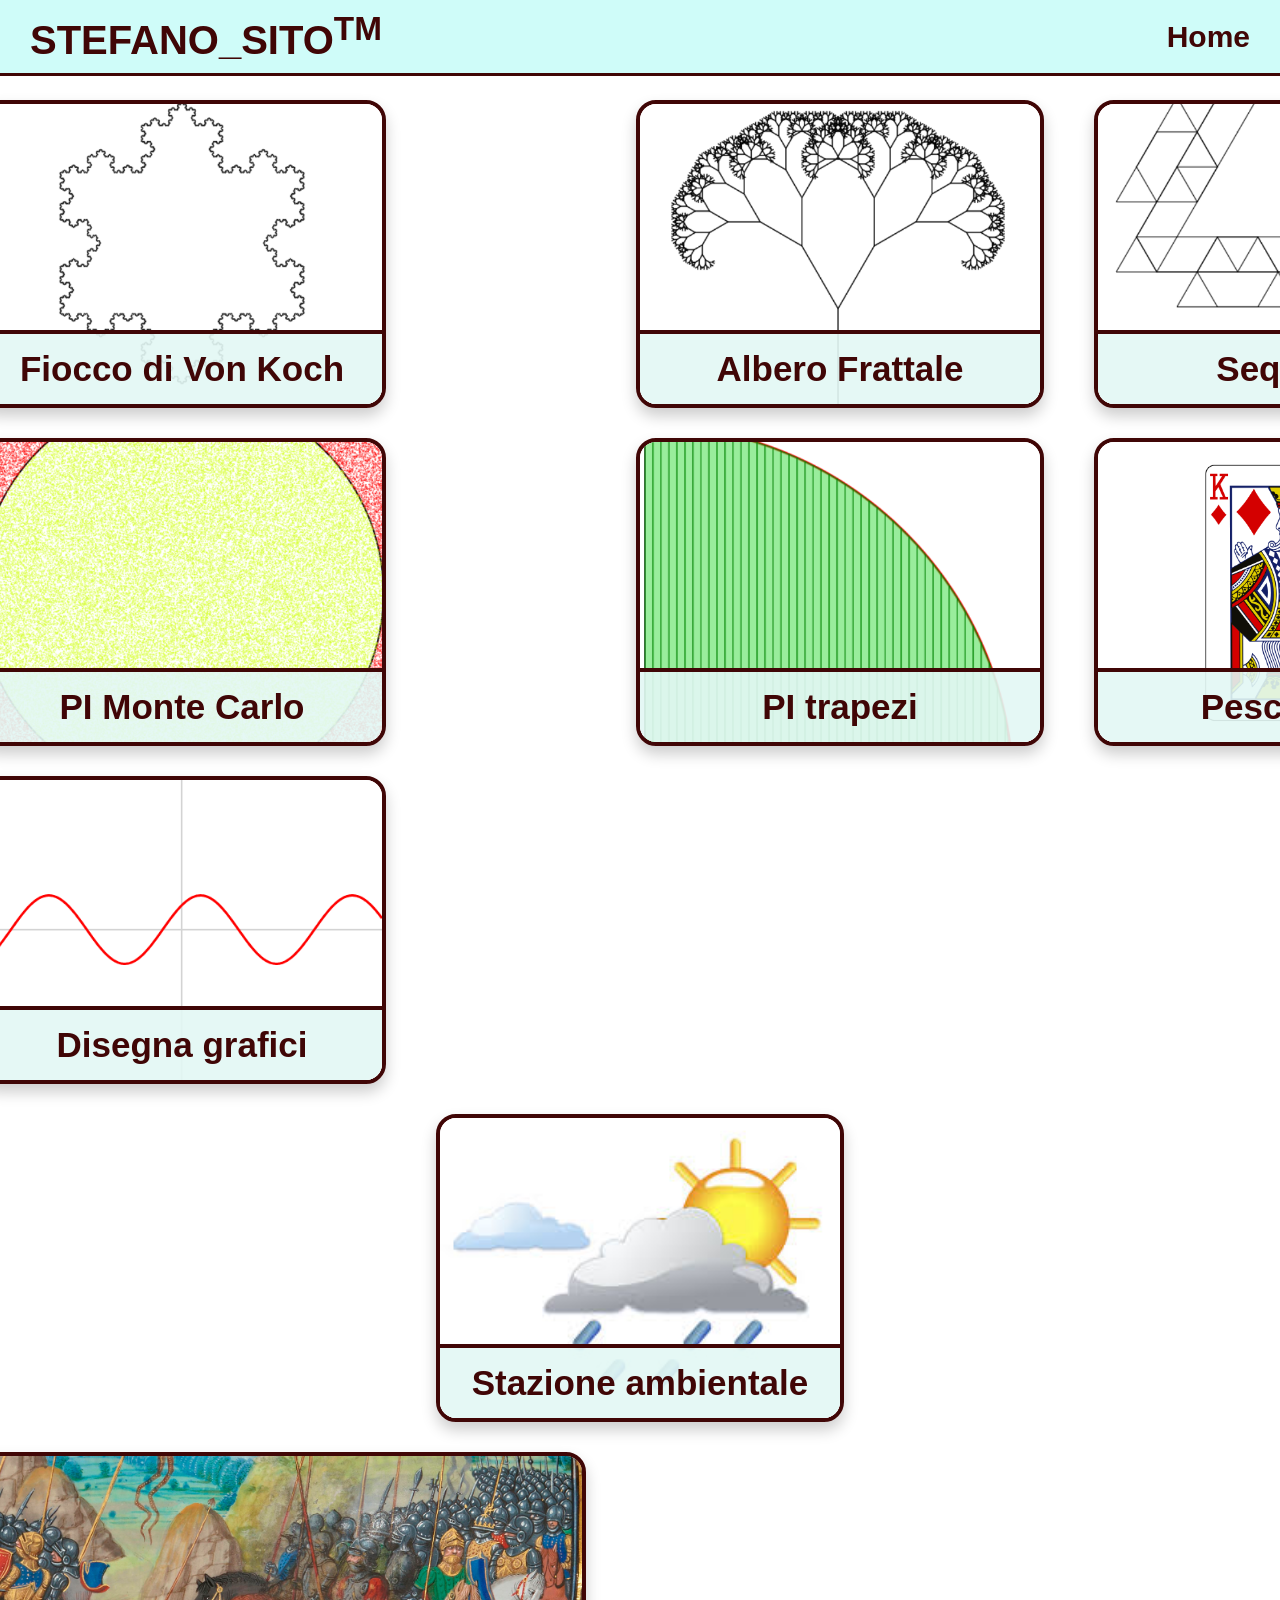
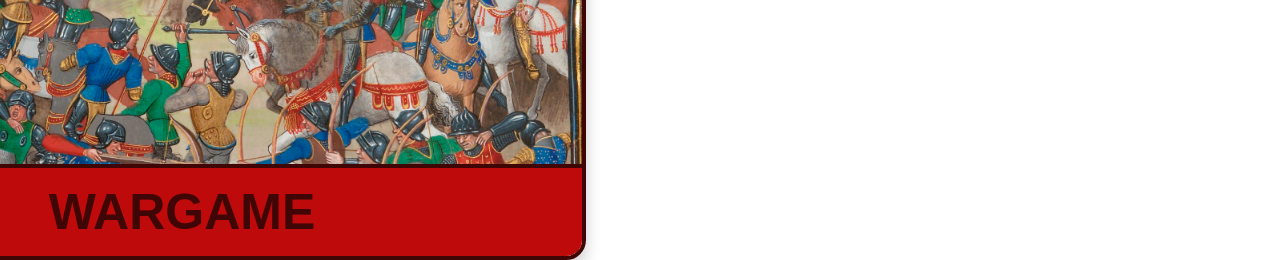
<file: index.html>
<!DOCTYPE html>
<html lang="it">
    <head>
        <meta charset="UTF-8">
        <meta name="viewpport" content="width=device-width, initial-scale=1.0">
        <link rel="stylesheet" href="CSS.css">
        <title>Document</title>
    </head>
    <body>
        <div class="barraSuperiore">
            <p class="titolo">STEFANO_SITO<sup>TM</sup></p>
            <a href="index.html" class="linkPagina">Home</a>
        </div>

        <div id="contenitore">
            <a href="EsVonKochClassi.html" class="pulsanteProgetto">
                <img src="FioccoVonKoch.png" alt="placeholder" class="immaginePulsanteProgetto">
                <div class="testoPulsanteProgetto">Fiocco di Von Koch</div>
            </a>

            <a href="EsAlberoFrattale.html" class="pulsanteProgetto">
                <img src="AlberoFrattale.png" alt="placeholder" class="immaginePulsanteProgetto">
                <div class="testoPulsanteProgetto">Albero Frattale</div>
            </a>

            <a href="HTMLSequenza.html" class="pulsanteProgetto">
                <img src="SuccessioniAutosomiglianti.png" alt="Albero Frattale" class="immaginePulsanteProgetto">
                <div class="testoPulsanteProgetto">Sequenza</div>
            </a>

            <a href="PiGrecoMonteCarloHTML.html" class="pulsanteProgetto">
                <img src="PIMonteCarlo.png" alt="placeholder" class="immaginePulsanteProgetto">
                <div class="testoPulsanteProgetto">PI Monte Carlo</div>
            </a>

            <a href="PIGrecoTrapeziHTML.html" class="pulsanteProgetto">
                <img src="PIMetodoTrapezi.png" alt="placeholder" class="immaginePulsanteProgetto">
                <div class="testoPulsanteProgetto">PI trapezi</div>
            </a>

            <a href="htmlCarte.html" class="pulsanteProgetto">
                <img src="PescaCarte.png" alt="placeholder" class="immaginePulsanteProgetto">
                <div class="testoPulsanteProgetto">Pesca carte</div>
            </a>

            <a href="disegnaGraficiHTML.html" class="pulsanteProgetto">
                <img src="DisegnaGrafici.png" alt="placeholder" class="immaginePulsanteProgetto">
                <div class="testoPulsanteProgetto">Disegna grafici</div>
            </a>

            <a href="indexStazione.html" class="pulsanteProgetto">
                <img src="stazioneAmbienatale.jpg" alt="placeholder" class="immaginePulsanteProgetto">
                <div class="testoPulsanteProgetto">Stazione ambientale</div>
            </a>

            <a href="indexWargame.html" class="pulsanteWargame">
                <img src="Wargame.jpg" alt="placeholder" class="immaginePulsanteProgetto">
                <div class="testoPulsanteWargame">WARGAME</div>
            </a>

        </div>

    </body>
</html>
</file>
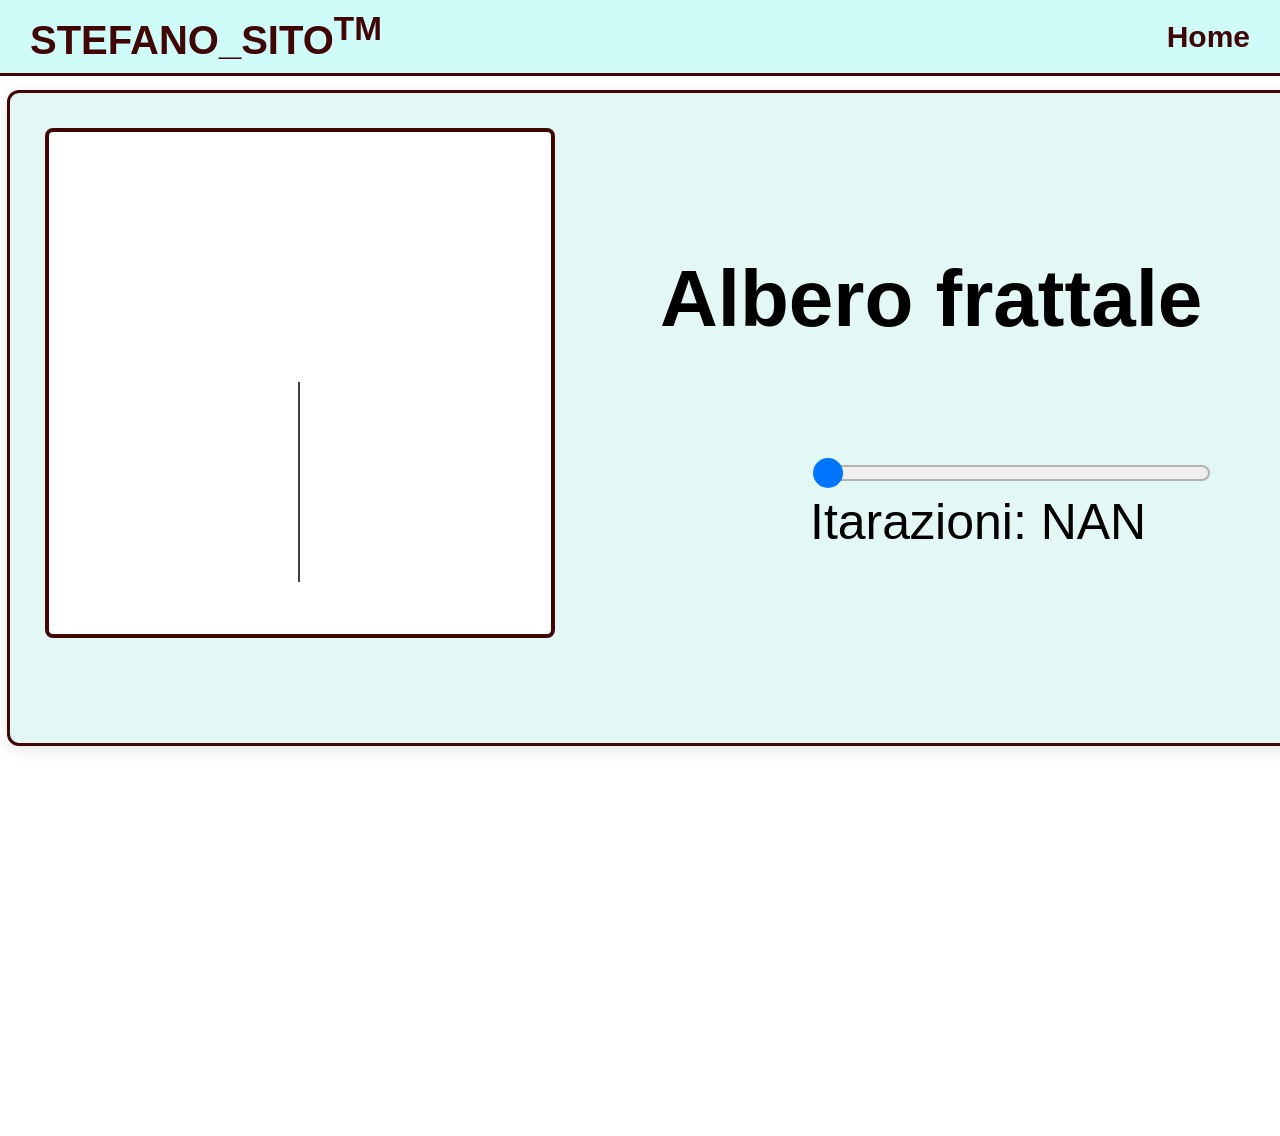
<file: EsAlberoFrattale.html>
<!DOCTYPE html>
<html lang="it">
    <head>
        <meta charset="UTF-8">
        <meta name="viewpport" content="width=device-width, initial-scale=1.0">
        <link rel="stylesheet" href="CSS.css">
        <title>Document</title>
    </head>
    <body>
        <div class="barraSuperiore">
            <p class="titolo">STEFANO_SITO<sup>TM</sup></p>
            <a href="index.html" class="linkPagina">Home</a>
        </div>

        <div class="rettangoloGrande">
            <div class="rettangoloPiccolo">
                <canvas id="Canvas" width="1000" height="1000"></canvas>
            </div>

            <div class="nomeCoso" id="nomeCoso">Albero frattale</div>

            <div class="scrittaStatistiche" id="scrittaStatistiche"></div>

            <input type="range" class="slider" id="slider" min="0" max="10" value="0">
            <div class="scrittaSlider" id="scrittaSlider">Itarazioni: NAN</div>
        </div>
        
        <script src="EsAlberoFrattaleDisegnare.js"></script>
    </body>
</html>
</file>
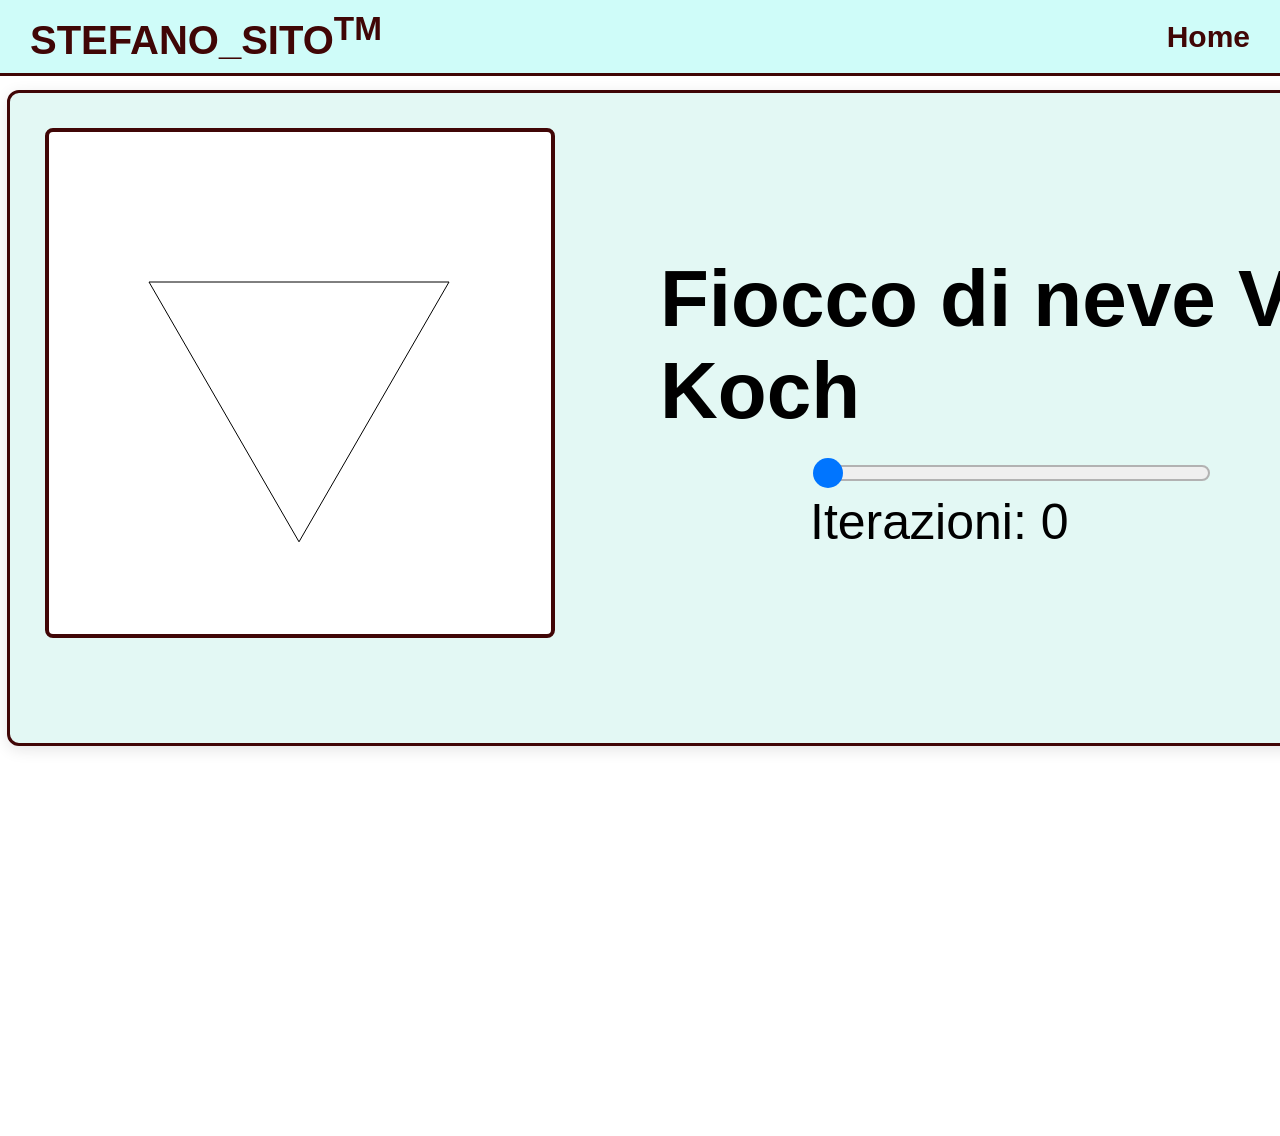
<file: EsVonKochClassi.html>
<!DOCTYPE html>
<html lang="it">
    <head>
        <meta charset="UTF-8">
        <meta name="viewpport" content="width=device-width, initial-scale=1.0">
        <link rel="stylesheet" href="CSS.css">
        <title>Document</title>
    </head>
    <body>
        <div class="barraSuperiore">
            <p class="titolo">STEFANO_SITO<sup>TM</sup></p>
            <a href="index.html" class="linkPagina">Home</a>
        </div>

        <div class="rettangoloGrande">
            <div class="rettangoloPiccolo">
                <canvas id="Canvas" width="1000" height="1000"></canvas>
            </div>

            <div class="nomeCoso" id="nomeCoso">Fiocco di neve Von Koch</div>

            <div class="scrittaStatistiche" id="scrittaStatistiche"></div>

            <input type="range" class="slider" id="slider" min="0" max="9" value="0">
            <div class="scrittaSlider" id="scrittaSlider">Iterazioni: 0</div>
        </div>
        
        <script src="turtleClass.js"></script> <script src="EsVanKochDisegnareConClassi.js"></script>
    </body>
</html>
</file>
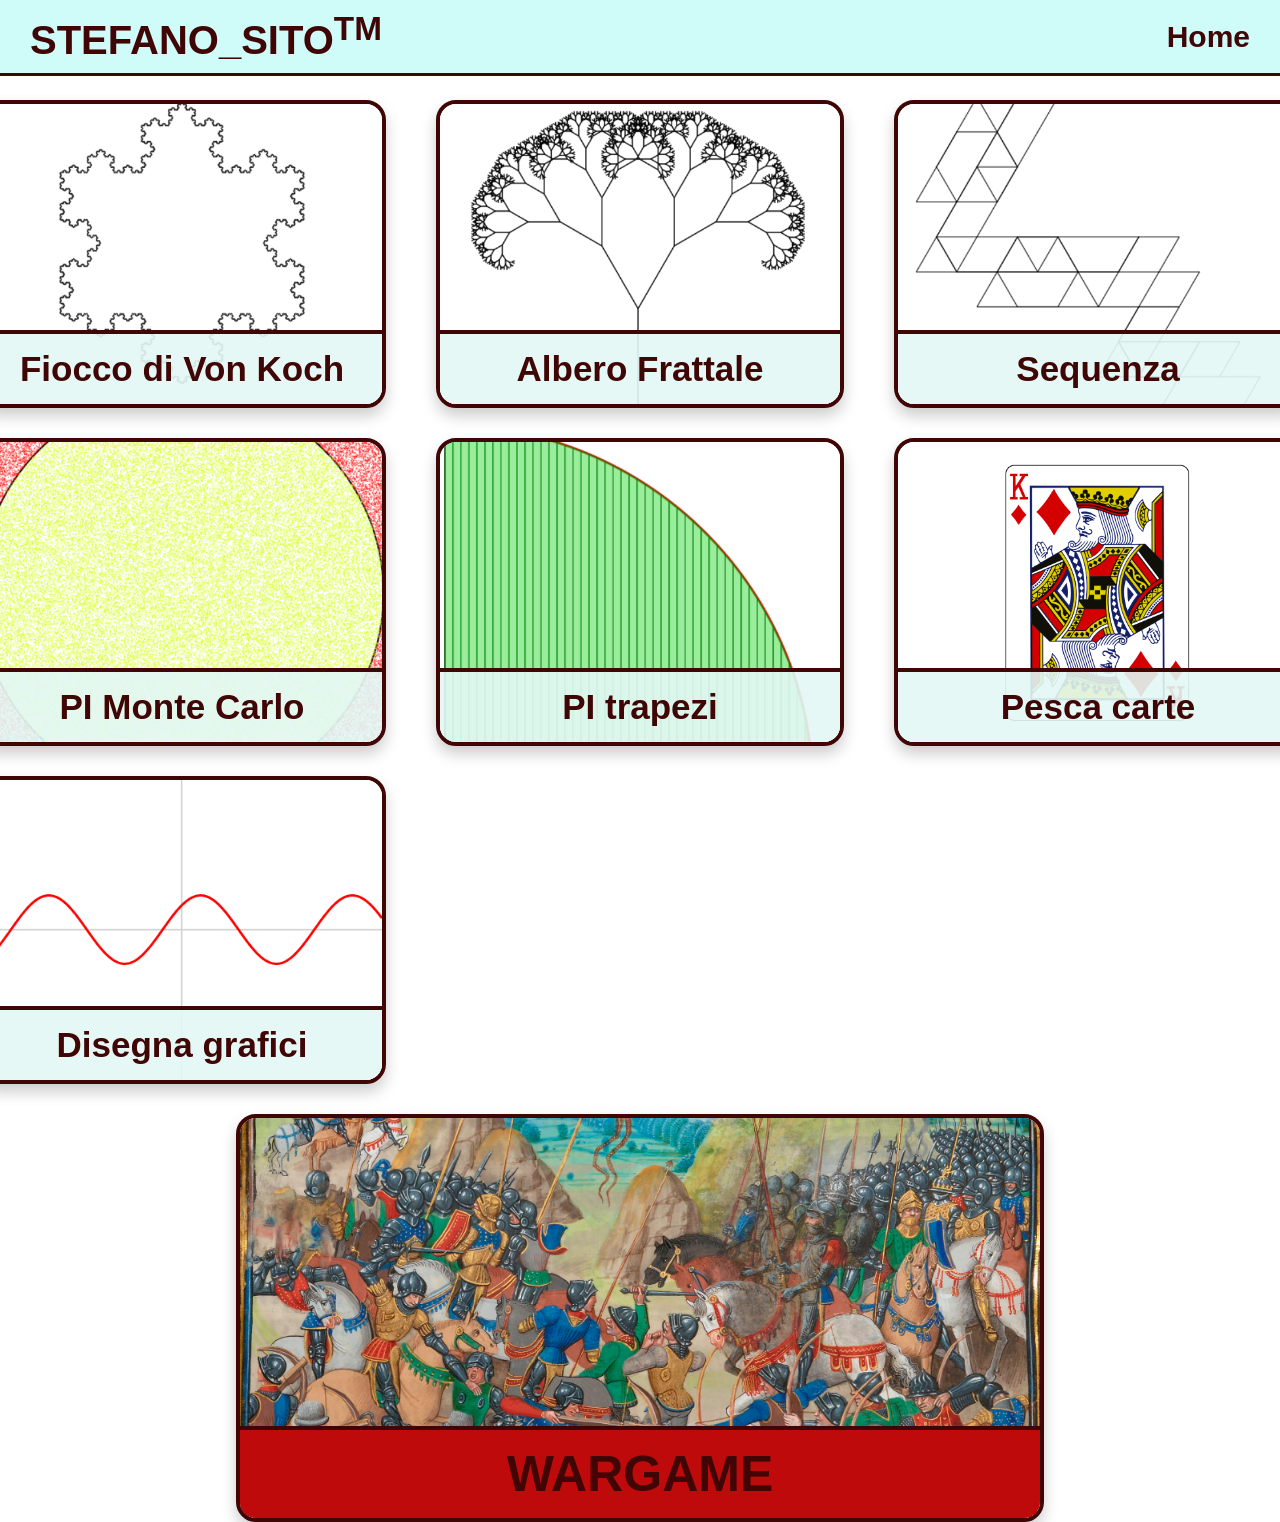
<file: Home.html>
<!DOCTYPE html>
<html lang="it">
    <head>
        <meta charset="UTF-8">
        <meta name="viewpport" content="width=device-width, initial-scale=1.0">
        <link rel="stylesheet" href="CSS.css">
        <title>Document</title>
    </head>
    <body>
        <div class="barraSuperiore">
            <p class="titolo">STEFANO_SITO<sup>TM</sup></p>
            <a href="Home.html" class="linkPagina">Home</a>
        </div>

        <div id="contenitore">
            <a href="EsVonKochClassi.html" class="pulsanteProgetto">
                <img src="FioccoVonKoch.png" alt="placeholder" class="immaginePulsanteProgetto">
                <div class="testoPulsanteProgetto">Fiocco di Von Koch</div>
            </a>

            <a href="EsAlberoFrattale.html" class="pulsanteProgetto">
                <img src="AlberoFrattale.png" alt="placeholder" class="immaginePulsanteProgetto">
                <div class="testoPulsanteProgetto">Albero Frattale</div>
            </a>

            <a href="HTMLSequenza.html" class="pulsanteProgetto">
                <img src="SuccessioniAutosomiglianti.png" alt="Albero Frattale" class="immaginePulsanteProgetto">
                <div class="testoPulsanteProgetto">Sequenza</div>
            </a>

            <a href="PiGrecoMonteCarloHTML.html" class="pulsanteProgetto">
                <img src="PIMonteCarlo.png" alt="placeholder" class="immaginePulsanteProgetto">
                <div class="testoPulsanteProgetto">PI Monte Carlo</div>
            </a>

            <a href="PIGrecoTrapeziHTML.html" class="pulsanteProgetto">
                <img src="PIMetodoTrapezi.png" alt="placeholder" class="immaginePulsanteProgetto">
                <div class="testoPulsanteProgetto">PI trapezi</div>
            </a>

            <a href="htmlCarte.html" class="pulsanteProgetto">
                <img src="PescaCarte.png" alt="placeholder" class="immaginePulsanteProgetto">
                <div class="testoPulsanteProgetto">Pesca carte</div>
            </a>

            <a href="disegnaGraficiHTML.html" class="pulsanteProgetto">
                <img src="DisegnaGrafici.png" alt="placeholder" class="immaginePulsanteProgetto">
                <div class="testoPulsanteProgetto">Disegna grafici</div>
            </a>

            <a href="indexWargame.html" class="pulsanteWargame">
                <img src="Wargame.jpg" alt="placeholder" class="immaginePulsanteProgetto">
                <div class="testoPulsanteWargame">WARGAME</div>
            </a>

        </div>

    </body>
</html>
</file>
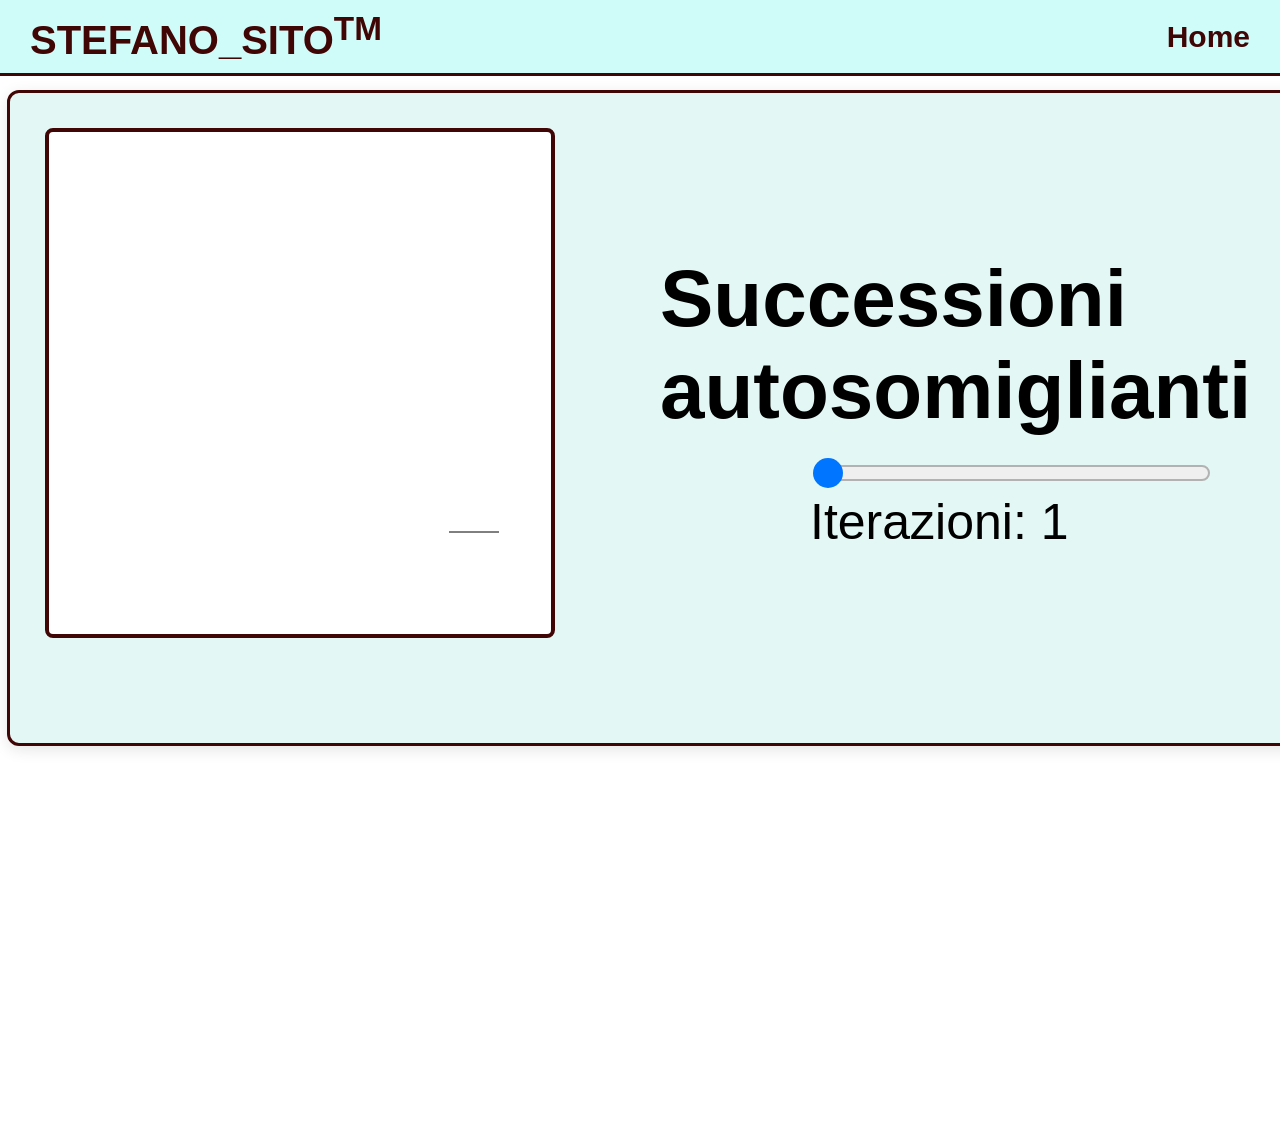
<file: HTMLSequenza.html>
<!DOCTYPE html>
<html lang="it">
    <head>
        <meta charset="UTF-8">
        <meta name="viewpport" content="width=device-width, initial-scale=1.0">
        <link rel="stylesheet" href="CSS.css">
        <title>Document</title>
    </head>
    <body>
        <div class="barraSuperiore">
            <p class="titolo">STEFANO_SITO<sup>TM</sup></p>
            <a href="index.html" class="linkPagina">Home</a>
        </div>

        <div class="rettangoloGrande">
            <div class="rettangoloPiccolo">
                <canvas id="Canvas" width="1000" height="1000"></canvas>
            </div>

            <div class="nomeCoso" id="nomeCoso">Successioni autosomiglianti</div>

            <div class="scrittaStatistiche" id="scrittaStatistiche"></div>

            <input type="range" class="slider" id="slider" min="1" max="9" value="0">
            <div class="scrittaSlider" id="scrittaSlider">Iterazioni: 1</div>
        </div>
        
        <script src="turtleClass.js"></script> <script src="CalcolaSequenza.js"></script>
    </body>
</html>
</file>
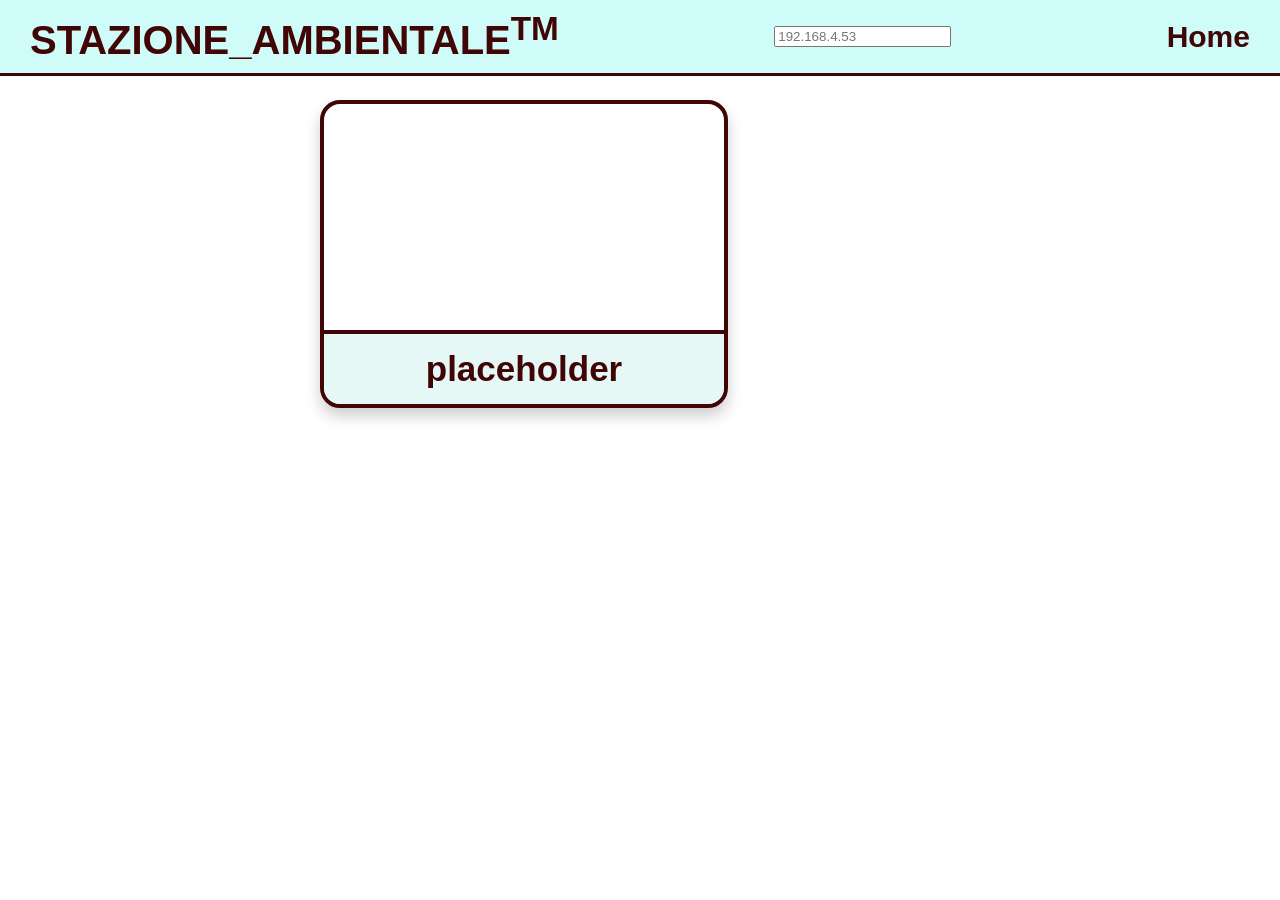
<file: indexStazione.html>
<!DOCTYPE html>
<html lang="it">
    <head>
        <meta charset="UTF-8">
        <meta name="viewpport" content="width=device-width, initial-scale=1.0">
        <link rel="stylesheet" href="styleStazione.css">
        <title>Document</title>
    </head>
    <body>
        <div class="barraSuperiore">
            <p class="titolo">STAZIONE_AMBIENTALE<sup>TM</sup></p>
            <input type="text" id="inputIndirizzo" placeholder="192.168.4.53" class="inputIndirizzo">
            <a href="index.html" class="linkPagina">Home</a>
        </div>

        <div id="contenitore">
            <a href="schermataPosizione.html" class="pulsantePosizione">
                <div class="testoPulsantePosizione">placeholder</div>
            </a> 
        </div>

        <script src="aggiornaJson.js"></script>
        <script src="GruppoDati.js"></script>
    </body>

</html>
</file>
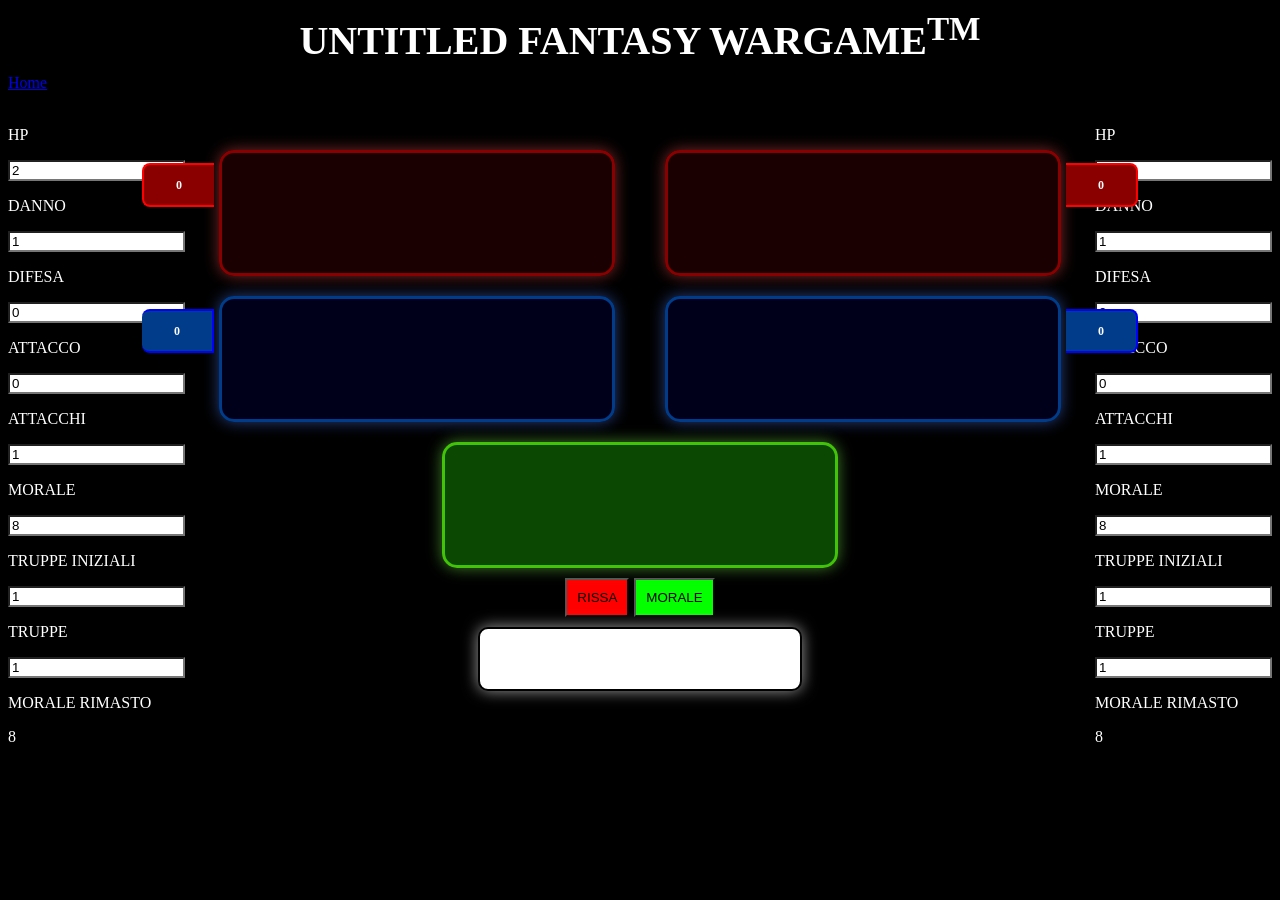
<file: indexWargame.html>
<!DOCTYPE html>
<html lang="it">
<head>
    <meta charset="UTF-8">
    <meta name="viewport" content="width=device-width, initial-scale=1.0">
    <link rel="stylesheet" href="style.css">
    <title>Document</title>
</head>
<body>
    <h1 class="titolo">UNTITLED FANTASY WARGAME<sup>TM</sup></h1>
    <a href="index.html">Home</a>

    <div class="contenitoreStatistiche">
        <div class="colonnaStatisticaSinistra">
            //TRUPPA1
            <p class="paragrafo">HP</p>
            <input class="inputStat" id="inputHP1" type="number" placeholder="inserire valori">
            <p class="paragrafo">DANNO</p>
            <input class="inputStat" id="inputDANNO1" type="number" placeholder="inserire valori">
            <p class="paragrafo">DIFESA</p>
            <input class="inputStat" id="inputDIFESA1" type="number" placeholder="inserire valori">
            <p class="paragrafo">ATTACCO</p>
            <input class="inputStat" id="inputATTACCO1" type="number" placeholder="inserire valori">
            <p class="paragrafo">ATTACCHI</p>
            <input class="inputStat" id="inputATTACCHI1" type="number" placeholder="inserire valori">
            <p class="paragrafo">MORALE</p>
            <input class="inputStat" id="inputMORALE1" type="number" placeholder="inserire valori">
            <p class="paragrafo">TRUPPE INIZIALI</p>
            <input class="inputStat" id="inputTruppeIniziali1" type="number" placeholder="inserire valori">

            <p class="paragrafo">TRUPPE</p>
            <input class="inputStat" id="inputTRUPPE1" type="number" placeholder="inserire valori">
            <p class="paragrafo">MORALE RIMASTO</p>
            <p class="paragrafo" id="moraleRimasto1"></p>
        </div>

        <div class="colonnaStatisticaDestra">
            //TRUPPA2
            <p class="paragrafo">HP</p>
            <input class="inputStat" id="inputHP2" type="number" placeholder="inserire valori">
            <p class="paragrafo">DANNO</p>
            <input class="inputStat" id="inputDANNO2" type="number" placeholder="inserire valori">
            <p class="paragrafo">DIFESA</p>
            <input class="inputStat" id="inputDIFESA2" type="number" placeholder="inserire valori">
            <p class="paragrafo">ATTACCO</p>
            <input class="inputStat" id="inputATTACCO2" type="number" placeholder="inserire valori">
            <p class="paragrafo">ATTACCHI</p>
            <input class="inputStat" id="inputATTACCHI2" type="number" placeholder="inserire valori">
            <p class="paragrafo">MORALE</p>
            <input class="inputStat" id="inputMORALE2" type="number" placeholder="inserire valori">
            <p class="paragrafo">TRUPPE INIZIALI</p>
            <input class="inputStat" id="inputTruppeIniziali2" type="number" placeholder="inserire valori">
            
            <p class="paragrafo">TRUPPE</p>
            <input class="inputStat" id="inputTRUPPE2" type="number" placeholder="inserire valori">
            <p class="paragrafo">MORALE RIMASTO</p>
            <p class="paragrafo" id="moraleRimasto2"></p>
        </div>
    </div>


    //DADI
    <div id="gruppoCombattimenti">
        <div class="zonaLancio">
            <div id="contenitoreDadiAttacco1" class="contenitoreDadiAttacco">
                <p class="etichetta-testoS" id="modificatoreAttacco1">0</p>
            </div>
            <div id="contenitoreDadiDifesa1" class="contenitoreDadiDifesa">
                <p class="etichetta-testoS" id="modificatoreDifesa1">0</p>
            </div>
        </div>

        <div class="zonaLancio">
            <div id="contenitoreDadiAttacco2" class="contenitoreDadiAttacco">
                <p class="etichetta-testoD" id="modificatoreAttacco2">0</p>
            </div>
            <div id="contenitoreDadiDifesa2" class="contenitoreDadiDifesa">
                <p class="etichetta-testoD" id="modificatoreDifesa2">0</p>
            </div>
        </div>

        <div class="zonaMorale">
            <div id="contenitoreDadiMorale" class="contenitoreDadiMorale">
                <p class="etichetta-testoS" id="modificatoreMorale1">0</p>
                <p class="etichetta-testoD" id="modificatoreMorale2">0</p>
            </div>
        </div>

        <div class="zonaComandi">
            <button class="buttonRissa" id="buttonRissa">RISSA</button>
            <button class="buttonMorale" id="buttonMorale">MORALE</button>
        </div>

        <div id="boxRisultato" class="boxRisultato"></div>

    </div>

    <script src="codice.js"></script>
    
</body>
</html>
</file>
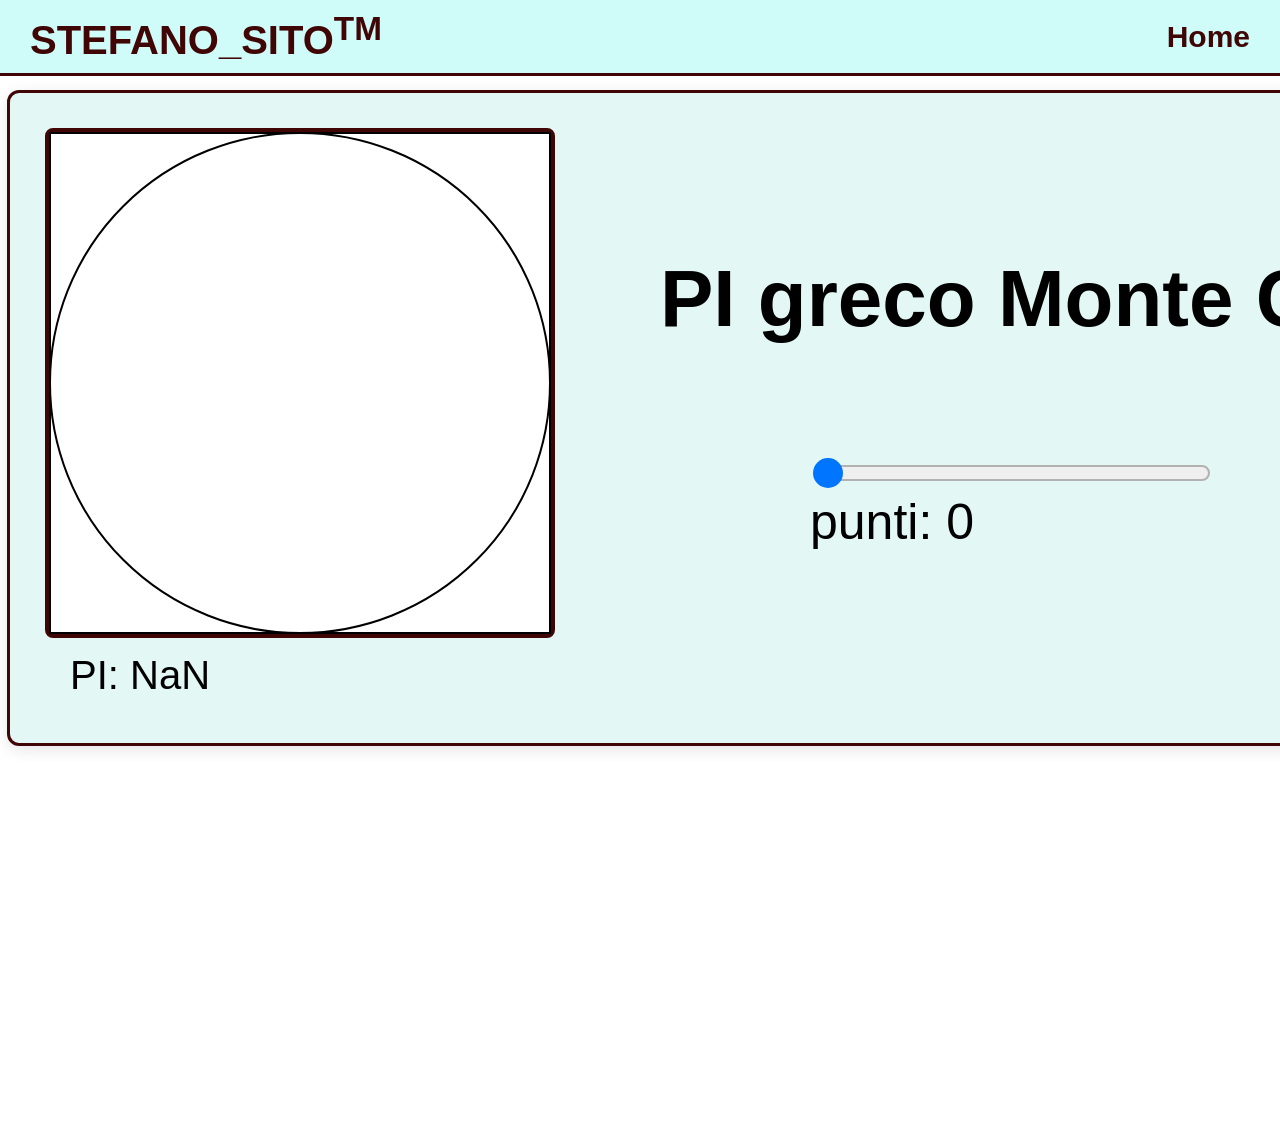
<file: PiGrecoMonteCarloHTML.html>
<!DOCTYPE html>
<html lang="it">
    <head>
        <meta charset="UTF-8">
        <meta name="viewpport" content="width=device-width, initial-scale=1.0">
        <link rel="stylesheet" href="CSS.css">
        <title>Document</title>
    </head>
    <body>
        <div class="barraSuperiore">
            <p class="titolo">STEFANO_SITO<sup>TM</sup></p>
            <a href="index.html" class="linkPagina">Home</a>
        </div>

        <div class="rettangoloGrande">
            <div class="rettangoloPiccolo">
                <canvas id="Canvas" width="1000" height="1000"></canvas>
            </div>

            <div class="nomeCoso" id="nomeCoso">PI greco Monte Carlo</div>

            <div class="scrittaStatistiche" id="scrittaStatistiche">PI: 0</div>

            <input type="range" class="slider" id="slider" min="1" max="100000" value="0">
            <div class="scrittaSlider" id="scrittaSlider">punti: NAN</div>
        </div>
        
        <script src="PiGrecoMonteCarlo.js"></script>
    </body>
</html>
</file>
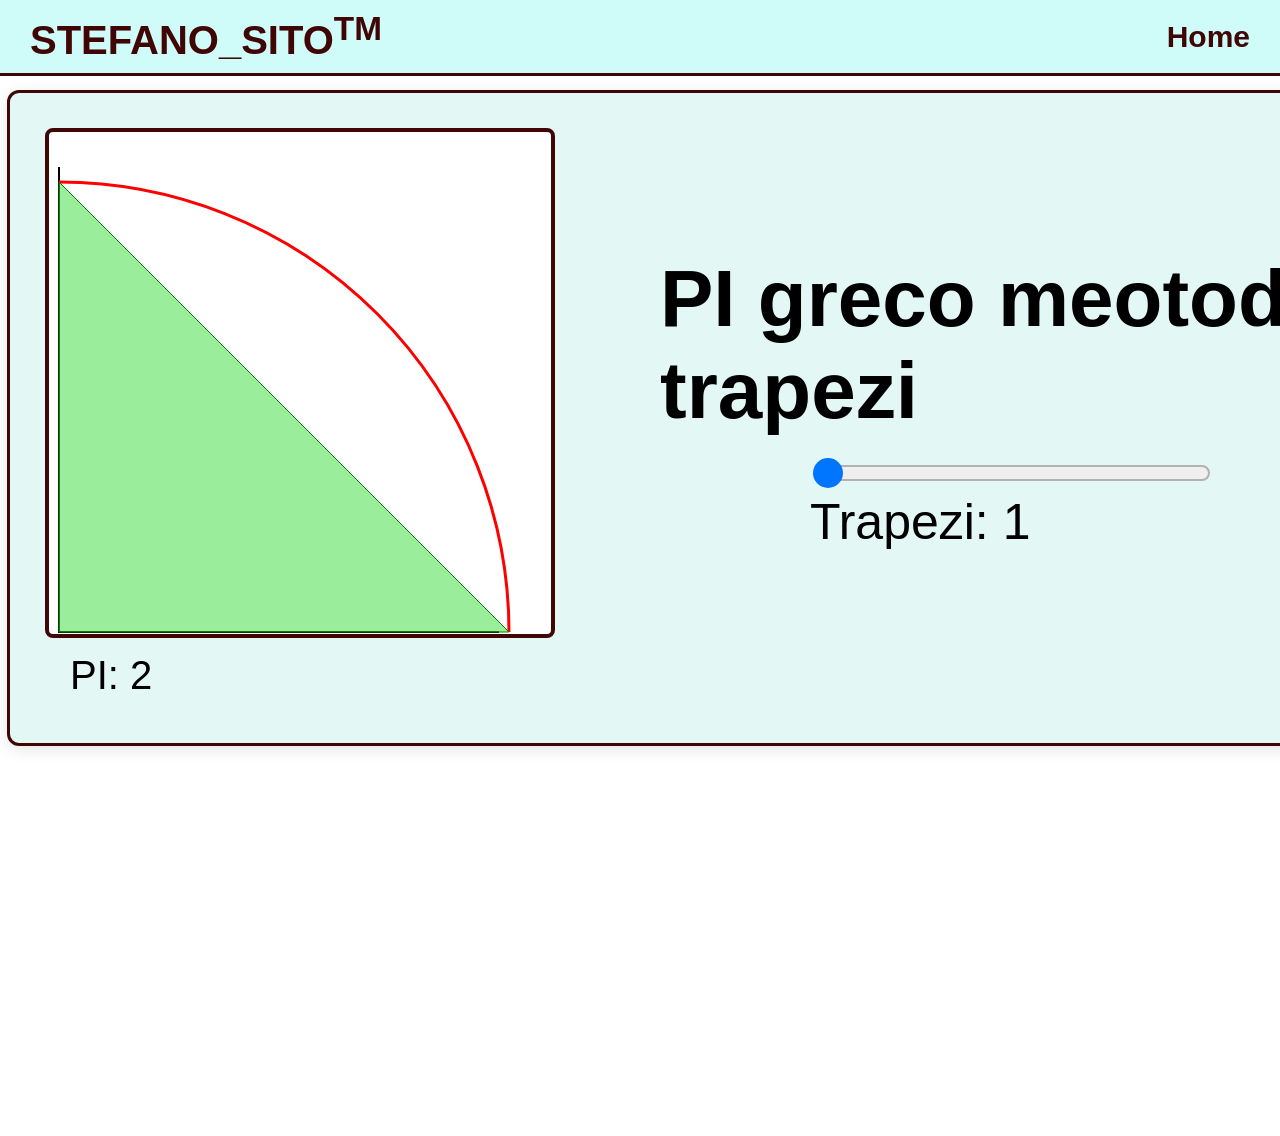
<file: PIGrecoTrapeziHTML.html>
<!DOCTYPE html>
<html lang="it">
    <head>
        <meta charset="UTF-8">
        <meta name="viewpport" content="width=device-width, initial-scale=1.0">
        <link rel="stylesheet" href="CSS.css">
        <title>Document</title>
    </head>
    <body>
        <div class="barraSuperiore">
            <p class="titolo">STEFANO_SITO<sup>TM</sup></p>
            <a href="index.html" class="linkPagina">Home</a>
        </div>

        <div class="rettangoloGrande">
            <div class="rettangoloPiccolo">
                <canvas id="Canvas" width="1000" height="1000"></canvas>
            </div>

            <div class="nomeCoso" id="nomeCoso">PI greco meotodo dei trapezi</div>

            <div class="scrittaStatistiche" id="scrittaStatistiche">PI: 0</div>

            <input type="range" class="slider" id="slider" min="1" max="100" value="0">
            <div class="scrittaSlider" id="scrittaSlider">trapezi: NAN</div>
        </div>
        
        <script src="PIGrecoTrapezi.js"></script>
    </body>
</html>
</file>
<file: CSS.css>
body{
    background-color: white;
    font-family: 'Segoe UI', sans-serif;
}

.titolo{
    color: rgb(64, 6, 6);
    text-align: center;/*centra il testo orizzontalmente (tipo il coso su word dove hanno stessa distanza dai bordi)*/
    font-weight: bold;
    font-size: 40px;
    margin-top: 0px;
    margin-bottom: 0px;
}

.nomeCoso{
    position: absolute;
    left: 650px;
    top: 160px;
    font-size: 80px;
    font-weight: bold;
    color: rgb(0, 0, 0);
}

.barraSuperiore{
    position: fixed;/*così ti segue quando scrolli*/
    top: 0;
    left: 0;
    width: 100%;/*largo come lo schermo*/
    background-color: rgb(207, 252, 249);
    border-bottom: 3px solid rgb(64, 6, 6);/*linea in basso, solid è lo stile della linea (linea continua), gli altri stili sono per tratteggiate e altra roba*/

    display: flex;
    justify-content: space-between;/*mette i suoi contenuti schiacciati ai due estremi dello schermo*/
    align-items: center;/*allinea i contenitori del "flex" al centro*/
    padding: 10px 30px;/*distanza tra bordo e contenuto*/
    box-sizing: border-box;/*nella grandezza devi prende in considerazione anche il padding e roba-->sennò sborda*/
    z-index: 1000;/*così si sovrappone a tutto*/
}

.linkPagina{
    color: rgb(64, 6, 6);
    text-decoration: none;/*toglie la barra sotto che c'è di default (è brutta)*/
    font-size: 30px;
    font-weight: bold;
}

.linkPagina:hover{
    opacity: 50%;
    text-decoration: underline;
}

.rettangoloGrande{
    position: absolute;/*così non segue lo schermo se scrollo in alto o in basso*/
    left: 7px;
    top: 90px;
    width: 1500px;
    height: 650px;
    background-color: rgb(227, 248, 244);
    border: 3px solid rgb(64, 6, 6);
    border-radius: 12px;/*smussa gli angoli*/
    box-shadow: 0 4px 15px rgba(0, 0, 0, 0.1);/*nero con trasparenza*/
}

.rettangoloPiccolo{
    position: absolute;
    left: 35px;
    top: 35px;
    width: 502px;
    height: 502px;
    background-color: rgb(255, 255, 255);
    border: 4px solid rgb(64, 6, 6);
    border-radius: 8px;
}

.rettangoloPiccolo img#cardImage{/*lo fai a "img#cardImage" SOLO quano è-->dentro a ".rettangoloPiccolo"*/
    position: absolute;
    top: 50%;
    left: 50%;
    transform: translate(-50%, -50%);/*"top:" e "left:" spostano dall'angolo in alto a sinistra-->"transform_ translate(-50%, -50%)"-->lo muove a destra e sinistra di metà la sua grandezza-->viene centrato*/
}

.scrittaStatistiche{
    position: absolute;
    left: 60px;
    top: 560px;
    font-size: 40px;
    color: black;
}

.pulsante{
    position: absolute;
    left: 800px;
    top: 370px;
    padding: 10px 20px;
    font-size: 70px;
    cursor: pointer;/*la freccia diventa il "mano con dito alzato" quando lo punti*/
    background-color: #2c3e50;
    color: white;
    border: none;
    border-radius: 5px;
}

.slider{
    position: absolute;
    left: 800px;
    top: 370px;
    width: 200px;

    transform: scale(2.0);/*per ingrandire lo slider*/
    transform-origin: left center;/*si scala ingrandendosi verso destra*/
}

.scrittaSlider{
    position: absolute;
    left: 800px;
    top: 400px;
    font-size: 50px;
    color: rgb(0, 0, 0);
}



/*----------per gestire la HOME--------------*/

#contenitore {
    position: absolute;
    top: 100px;
    left: 50%;/*posizione a metà schermo orizzontale*/
    transform: translateX(-50%);/*viene allineato sull'angolo in alto a sinistra-->lo muove indietro di metà della sua larghezza-->viene centrato*/

    display: grid;/*tipo il flex ma specifichi il numero di colonne invece che andare a capo da solo*/
    grid-template-columns: 1fr 1fr 1fr;/*tre colonne*/
    justify-items: center;/*il contenuto viene allineato al centro*/
    column-gap: 50px;/*distanza orizzontale*/
    row-gap: 30px;/*distanza verticale*/
}

/*il/l' 8°(.pulsanteWargame) elemento di "#contenitore"-->occupa una larghezza 3 nella griglia*/
#contenitore > :nth-child(8){
    grid-column: span 3;
}

.pulsanteProgetto {
    position: relative;/*posizionamento si posizione in base a dove sono gli altri*/
    width: 400px;
    height: 300px;
    border-radius: 20px;/*angoli smussati*/
    border: 4px solid rgb(64, 6, 6);
    box-shadow: 0 8px 15px rgba(0, 0, 0, 0.2);
    text-decoration: none;/*toglie la sottolineatura brutta che c'è di default*/
    
    overflow: hidden;/*nasconde le parti che escono*/
    transition: transform 0.2s;/*tempo che ci mette per fare la transizione per tutte le cose che riguardano "transform"-->(se io faccio una qualche "transform"-->l'"animazione" dura (0.2s)*/
}

.pulsanteWargame {
    position: relative;/*posizionamento si posizione in base a dove sono gli altri*/
    width: 800px;
    height: 400px;
    border-radius: 20px;/*angoli smussati*/
    border: 4px solid rgb(64, 6, 6);
    box-shadow: 0 8px 15px rgba(0, 0, 0, 0.2);
    text-decoration: none;/*toglie la sottolineatura brutta che c'è di default*/
    
    overflow: hidden;/*nasconde le parti che escono*/
    transition: transform 0.2s;/*tempo che ci mette per fare la transizione per tutte le cose che riguardano "transform"-->(se io faccio una qualche "transform"-->l'"animazione" dura (0.2s)*/
}

.pulsanteProgetto:hover, .pulsanteWargame:hover {
    transform: scale(1.05);/*ingrandisce il pulsante, fa la transition di (0.2s)*/
    box-shadow: 0 12px 20px rgba(0, 0, 0, 0.3);
}

.immaginePulsanteProgetto {
    width: 100%;/*100% del pulsante*/
    height: 100%;
    object-fit: cover;/*l'immagine si taglia e zomma per adattarsi allo spazio senza deformarsi*/
}

.testoPulsanteProgetto {
    position: absolute;
    bottom: 0;/*messo sul fondo del pulsante*/
    left: 0;
    width: 100%;/*100% del pulsante*/
    background-color: rgba(227, 248, 244, 0.9);
    color: rgb(64, 6, 6);
    font-size: 35px;
    font-weight: bold;
    text-align: center;
    padding: 15px 0px;/*15px di padding verticale, 0px di padding orizzontale*/
    border-top: 4px solid rgb(64, 6, 6);/*linea sopra il testo per separarlo dall'immagine*/
}

.testoPulsanteWargame {
    position: absolute;
    bottom: 0;/*messo sul fondo del pulsante*/
    left: 0;
    width: 100%;/*100% del pulsante*/
    background-color: rgb(190, 10, 10);
    color: rgb(64, 6, 6);
    font-size: 50px;
    font-weight: bold;
    text-align: center;
    padding: 15px 0px;/*15px di padding verticale, 0px di padding orizzontale*/
    border-top: 4px solid rgb(64, 6, 6);/*linea sopra il testo per separarlo dall'immagine*/
}
</file>
<file: styleStazione.css>
body{
    background-color: white;
    font-family: 'Segoe UI', sans-serif;
}

.titolo{
    color: rgb(64, 6, 6);
    text-align: center;/*centra il testo orizzontalmente (tipo il coso su word dove hanno stessa distanza dai bordi)*/
    font-weight: bold;
    font-size: 40px;
    margin-top: 0px;
    margin-bottom: 0px;
}

.titoloPagina{
    position: absolute;
    left: 650px;
    top: 50px;
    font-size: 80px;
    font-weight: bold;
    color: rgb(0, 0, 0);
}

.barraSuperiore{
    position: fixed;/*così ti segue quando scrolli*/
    top: 0;
    left: 0;
    width: 100%;/*largo come lo schermo*/
    background-color: rgb(207, 252, 249);
    border-bottom: 3px solid rgb(64, 6, 6);/*linea in basso, solid è lo stile della linea (linea continua), gli altri stili sono per tratteggiate e altra roba*/

    display: flex;
    justify-content: space-between;/*mette i suoi contenuti schiacciati ai due estremi dello schermo*/
    align-items: center;/*allinea i contenitori del "flex" al centro*/
    padding: 10px 30px;/*distanza tra bordo e contenuto*/
    box-sizing: border-box;/*nella grandezza devi prende in considerazione anche il padding e roba-->sennò sborda*/
    z-index: 1000;/*così si sovrappone a tutto*/
}

.linkPagina{
    color: rgb(64, 6, 6);
    text-decoration: none;/*toglie la barra sotto che c'è di default (è brutta)*/
    font-size: 30px;
    font-weight: bold;
}

.linkPagina:hover{
    opacity: 50%;
    text-decoration: underline;
}

.inputIndirizzo{

}

.rettangoloGrande{
    position: absolute;/*così non segue lo schermo se scrollo in alto o in basso*/
    left: 7px;
    top: 90px;
    width: 1500px;
    min-height: 650px;
    padding-bottom: 30px;
    background-color: rgb(227, 248, 244);
    border: 3px solid rgb(64, 6, 6);
    border-radius: 12px;/*smussa gli angoli*/
    box-shadow: 0 4px 15px rgba(0, 0, 0, 0.1);/*nero con trasparenza*/
}

.rettangoloPiccolo{
    position: absolute;
    left: 35px;
    top: 35px;
    width: 502px;
    height: 502px;
    background-color: rgb(255, 255, 255);
    border: 4px solid rgb(64, 6, 6);
    border-radius: 8px;
}

table {/*serve per le tabelle, deve avere per forza questo nome*/
    position: relative;/*così allunga il "rettangoloGrande" se è troppo grande*/
    margin-left: 600px;
    margin-top: 180px;
    width: 800px;
    min-height: 400px;
    border-collapse: collapse;/*sovrappone i border degli elementi adiacenti*/
}

th, td {/*"th" è la cella in cima alla tabella in cui metti i titoli, deve avere per forza questo nome | "td" è la cella in cui metto i dati, deve avere per forza questo nome*/
    border: 1px solid black;
    padding: 4px 8px;/*il Primo è verticale | il Seconod è Orizzontale*/
    text-align: left;
    white-space: nowrap;/*il testo non va a capo nella cella*/
}


/*----------per gestire la HOME--------------*/

#contenitore {
    position: absolute;
    top: 100px;
    left: 50%;/*posizione a metà schermo orizzontale*/
    transform: translateX(-50%);/*viene allineato sull'angolo in alto a sinistra-->lo muove indietro di metà della sua larghezza-->viene centrato*/

    display: grid;/*tipo il flex ma specifichi il numero di colonne invece che andare a capo da solo*/
    grid-template-columns: 1fr 1fr 1fr;/*tre colonne*/
    justify-items: center;/*il contenuto viene allineato al centro*/
    column-gap: 50px;/*distanza orizzontale*/
    row-gap: 30px;/*distanza verticale*/
}

.pulsantePosizione {
    position: relative;/*posizionamento si posizione in base a dove sono gli altri*/
    width: 400px;
    height: 300px;
    border-radius: 20px;/*angoli smussati*/
    border: 4px solid rgb(64, 6, 6);
    box-shadow: 0 8px 15px rgba(0, 0, 0, 0.2);
    text-decoration: none;/*toglie la sottolineatura brutta che c'è di default*/
    
    overflow: hidden;/*nasconde le parti che escono*/
    transition: transform 0.2s;/*tempo che ci mette per fare la transizione per tutte le cose che riguardano "transform"-->(se io faccio una qualche "transform"-->l'"animazione" dura (0.2s)*/
}

.pulsantePosizione:hover{
    transform: scale(1.05);/*ingrandisce il pulsante, fa la transition di (0.2s)*/
    box-shadow: 0 12px 20px rgba(0, 0, 0, 0.3);
}

.testoPulsantePosizione {
    position: absolute;
    bottom: 0;/*messo sul fondo del pulsante*/
    left: 0;
    width: 100%;/*100% del pulsante*/
    background-color: rgba(227, 248, 244, 0.9);
    color: rgb(64, 6, 6);
    font-size: 35px;
    font-weight: bold;
    text-align: center;
    padding: 15px 0px;/*15px di padding verticale, 0px di padding orizzontale*/
    border-top: 4px solid rgb(64, 6, 6);/*linea sopra il testo per separarlo dall'immagine*/
}
</file>
<file: style.css>
body{
    background-color: black;
}

.titolo{
    color: white;
    text-align: center;
    font-size: 40px;
    margin-top: 10px;
    margin-bottom: 10px;
}

.scritta{
    color: white;
}

.buttonRissa{
    background-color: red;
    color: black;
    padding: 10px;
}

.buttonMorale{
    background-color: rgb(4, 255, 0);
    color: black;
    padding: 10px;
}

.paragrafo{
    color: white;
}

.inputStat{
    background-color: white;
    color: black;
}

.contenitoreStatistiche {
    display: flex;/*affiancare le cose*/
    justify-content: space-between;/*mette i suoi contenuti schiacciati ai due estremi dello schermo*/
}

.colonnaStatistica {
    display: flex;
    flex-direction: column;/*impila gli imput verticalmente*/
    gap: 5px;/*spazio tra i cosi impilati*/
}



#gruppoCombattimenti {
    position: absolute;/*così non segue lo schermo se scrollo in alto o in basso*/
    top: 100px;/*altezza del blocco*/
    left: 50%;/*posizione a metà schermo orizzontale*/
    transform: translateX(-50%);
    z-index: 10000;/*così è sopra a tutto e nulla lo copre*/

    display: grid;
    grid-template-columns: 1fr 1fr;/*due colonne*/
    justify-items: center;/*le robe di allineano al centro*/
    column-gap: 50px;/*distanza orizzontale*/
    row-gap: 0px;/*distanza verticale, è solo 0px perché sennò TUTTO sarebbe distanziato di 50px, io non lo voglio quindi lo metto manualmente per ogni coso*/
}

/*Il 3°(.zonaMorale), il 4°(.zonaComandi) e il 5°(.boxRisultato) elemento di "#gruppoCombattimenti"-->occupano una larghezza 2 nella griglia*/
#gruppoCombattimenti > :nth-child(3),
#gruppoCombattimenti > :nth-child(4),
#gruppoCombattimenti > :nth-child(5){
    grid-column: span 2;
}

.zonaLancio {
    display: flex;
    flex-direction: column;/*così li impila invece che affiancarli*/
    align-items: center;/*allinea i contenitori al centro*/
    gap: 20px;/*spaizo tra il contenitore attacco e difesa*/
    margin-top: 50px;/*distanza sopra, compensa per il "0px" del "#gruppoCombattimenti"*/
}

.zonaMorale{
    display: flex;
    flex-direction: column;/*così li impila invece che affiancarli*/
    align-items: center;/*allinea i contenitori al centro*/
    margin-top: 20px;/*distanza dai cosi dei lanci*/
}

.zonaComandi{
    display: flex;
    /*flex-direction: column;/*così li impila invece che affiancarli*/
    align-items: center;/*allinea i contenitori al centro*/
    gap: 5px;/*spaizo tra i vari pulsanti e campi*/
    margin-top: 10px;/*distanza dal Morale*/
}

.contenitoreDadiAttacco {
    position: relative;
    
    display: flex;/*così si affiancano invece che sovrapporsi*/
    flex-wrap: wrap;/*va a capo se esce dalla width*/
    width: 350px;/*larghezza dopo la quale va a capo*/
    justify-content: center;/*quando va a capo-->si allinea al centro*/

    gap: 10px;/*spazio tra un dado e l'altro*/

    background-color: rgba(255, 0, 0, 0.1);/*sfondo per contenere i dadi*/
    border: 3px solid rgb(138, 0, 0);/*Contorno del Rettangolo*/
    border-radius: 15px;/*per arrotondare gli angoli*/
    padding: 20px;/*spazio tra i dadi e il bordo del rettangolo*/
    box-shadow: 0 0 15px rgba(250, 78, 78, 0.5); /*effetto "balgiore/ombra" esterno*/
    min-height: 80px;/*altezza minima del rettangolo se non ci sono dadi dentro*/
}

.dadoAttacco {
    width: 60px;
    height: 60px;
    background: rgb(247, 5, 5);
    border: 2px solid black;
    border-radius: 10px;
    font-size: 32px;
    display: flex;
    justify-content: center;
    align-items: center;
    font-weight: bold;
}

.contenitoreDadiDifesa {
    position: relative;
    
    display: flex;/*così si affiancano invece che sovrapporsi*/
    flex-wrap: wrap;/*va a capo se esce dalla width*/
    width: 350px;/*larghezza dopo la quale va a capo*/
    justify-content: center;/*quando va a capo-->si allinea al centro*/

    gap: 10px;/*spazio tra un dado e l'altro*/

    background-color: rgba(17, 0, 255, 0.1);/*sfondo per contenere i dadi*/
    border: 3px solid rgb(0, 60, 138);/*Contorno del Rettangolo*/
    border-radius: 15px;/*per arrotondare gli angoli*/
    padding: 20px;/*spazio tra i dadi e il bordo del rettangolo*/
    box-shadow: 0 0 15px rgba(78, 124, 250, 0.5); /*effetto "balgiore/ombra" esterno*/
    min-height: 80px;/*altezza minima del rettangolo se non ci sono dadi dentro*/
}

.dadoDifesa {
    width: 60px;
    height: 60px;
    background: rgb(5, 9, 247);
    border: 2px solid black;
    border-radius: 10px;
    font-size: 32px;
    display: flex;
    justify-content: center;
    align-items: center;
    font-weight: bold;
}

.contenitoreDadiMorale {
    position: relative;
    
    display: flex;/*così si affiancano invece che sovrapporsi*/
    flex-wrap: wrap;/*va a capo se esce dalla width*/
    width: 350px;/*larghezza dopo la quale va a capo*/
    justify-content: center;/*quando va a capo-->si allinea al centro*/

    gap: 10px;/*spazio tra un dado e l'altro*/

    background-color: rgba(39, 244, 7, 0.299);/*sfondo per contenere i dadi*/
    border: 3px solid rgba(75, 214, 11, 0.856);/*Contorno del Rettangolo*/
    border-radius: 15px;/*per arrotondare gli angoli*/
    padding: 20px;/*spazio tra i dadi e il bordo del rettangolo*/
    box-shadow: 0 0 15px rgba(124, 250, 78, 0.5); /*effetto "balgiore/ombra" esterno*/
    min-height: 80px;/*altezza minima del rettangolo se non ci sono dadi dentro*/
}

.dadoMorale {
    width: 60px;
    height: 75px;
    background: rgb(6, 208, 9);

    clip-path: polygon(50% 0%, 100% 50%, 50% 100%, 0% 50%);/*per dare la forma "a diamante*/
    
    /*Con il "clip-path" i bordi stantdard non funzionano-->uso una "box-shadow" interna"*/
    box-shadow: inset 0 0 10px rgba(0,0,0,0.5);
    
    font-size: 28px;
    display: flex;
    justify-content: center;
    align-items: center;
    font-weight: bold;
    color: black;
}

/*etichette a sinistra*/
.etichetta-testoS {
    position: absolute;
    top: 10px;
    left: -80px;/*per far sporgere a Sinistra di 80px*/
    width: 70px;
    height: 40px;
    
    display: flex;
    align-items: center;
    justify-content: center;
    
    color: white;
    font-weight: bold;
    font-size: 12px;
    border-radius: 8px 0 0 8px;/*arrotondare i bordi esterni*/
    margin: 0;
}

/*etichette a destra*/
.etichetta-testoD {
    position: absolute;
    top: 10px;
    right: -80px;/*per far sporgere a Destra di 80px*/
    width: 70px;
    height: 40px;
    
    display: flex;
    align-items: center;
    justify-content: center;
    
    color: white;
    font-weight: bold;
    font-size: 12px;
    border-radius: 0 8px 8px 0;/*arrotondare i bordi esterni*/
    margin: 0;
}


.contenitoreDadiAttacco .etichetta-testoS {/*vuol dire che questo si applica su ".etichetta-testoS" --> SOLO se è dentro a ".contenitoreDadiAttacco"*/
    background-color: rgb(138, 0, 0);
    border: 2px solid red;
    border-right: none;
}

.contenitoreDadiAttacco .etichetta-testoD {
    background-color: rgb(138, 0, 0);
    border: 2px solid red;
    border-left: none;
}

.contenitoreDadiDifesa .etichetta-testoS {
    background-color: rgb(0, 60, 138);
    border: 2px solid blue;
    border-left: none;
}

.contenitoreDadiDifesa .etichetta-testoD {
    background-color: rgb(0, 60, 138);
    border: 2px solid blue;
    border-left: none;
}

.contenitoreDadiMorale .etichetta-testoS{
    background-color: rgb(40, 140, 15);
    border: 2px solid rgba(43, 255, 0, 0.616);
    visibility: hidden;
}

.contenitoreDadiMorale .etichetta-testoD{
    background-color: rgb(40, 140, 15);
    border: 2px solid rgba(43, 255, 0, 0.616);
    visibility: hidden;
}

/* Assicuriamoci che i contenitori abbiano overflow visibile */
.contenitoreDadiAttacco, .contenitoreDadiDifesa, .contenitoreDadiMorale {/*se c'è la virgola in mezzo-->è una cosa che fa a tutti, non è più la roba del "solo se è figlio di..."*/
    position: relative;/*le tutti i figli che hanno "position: absolute" fanno riferimento e si basano sulla posizione di questo coso*/
    overflow: visible;/*le cose che sporgono non vengono "tagliate*/
}

/*coso che contiene i testi per avvirare gli utenti*/
.boxRisultato {
    width: 300px;/*Larghezza*/
    min-height: 40px;/*Altezza minima (si allunga se c'è tanto testo)*/
    
    background-color: white;
    color: black;
    
    border: 2px solid black;/*bordo nero*/
    border-radius: 10px;/*angoli arrotondati*/
    box-shadow: 0 0 15px rgba(255, 255, 255, 0.6);/*Omra luminosa*/

    font-weight: bold;
    font-size: 18px;
    font-family: Arial, sans-serif;

    margin-top: 10px;/*distanza dalla ".zonaComandi"*/
    display: flex;/*per gestire le varie robe per l'allineamento*/
    justify-content: center;/*Centra Orizzontalmente il testo all'interno*/
    align-items: center;/*Centra Verticalmente il testo all'interno*/
    text-align: center;/*far andare il testo a capo*/
    padding: 10px;/*distanza tra borrdi e testo*/
}
</file>
